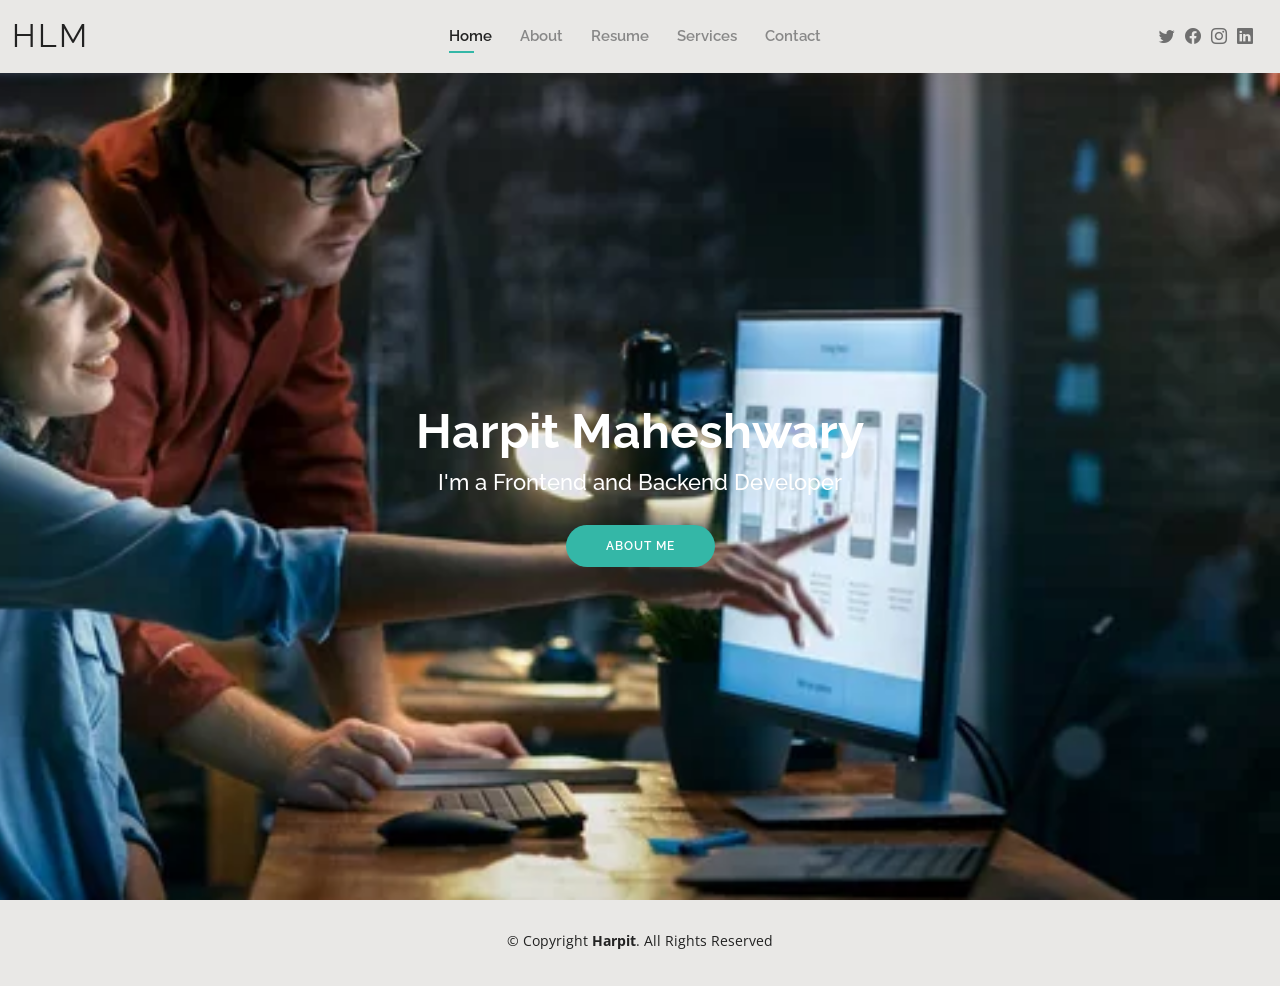
<file: Harpit/index.html>
<!DOCTYPE html>
<html lang="en">

<head>
  <meta charset="utf-8">
  <meta content="width=device-width, initial-scale=1.0" name="viewport">

  <title>HLM</title>
  <meta content="" name="description">
  <meta content="" name="keywords">

  <!-- Favicons -->
  <link href="assets/img/favicon.png" rel="icon">
  <link href="assets/img/apple-touch-icon.png" rel="apple-touch-icon">

  <!-- Google Fonts -->
  <link href="https://fonts.googleapis.com/css?family=Open+Sans:300,300i,400,400i,600,600i,700,700i|Raleway:300,300i,400,400i,500,500i,600,600i,700,700i|Poppins:300,300i,400,400i,500,500i,600,600i,700,700i" rel="stylesheet">

  <!-- Vendor CSS Files -->
  <link href="assets/vendor/aos/aos.css" rel="stylesheet">
  <link href="assets/vendor/bootstrap/css/bootstrap.min.css" rel="stylesheet">
  <link href="assets/vendor/bootstrap-icons/bootstrap-icons.css" rel="stylesheet">
  <link href="assets/vendor/boxicons/css/boxicons.min.css" rel="stylesheet">
  <link href="assets/vendor/glightbox/css/glightbox.min.css" rel="stylesheet">
  <link href="assets/vendor/swiper/swiper-bundle.min.css" rel="stylesheet">

  <!-- Template Main CSS File -->
  <link href="assets/css/style.css" rel="stylesheet">
 
</head>

<body>

  <!-- ======= Header ======= -->
  <header id="header" class="fixed-top">
    <div class="container-fluid d-flex justify-content-between align-items-center">

      <h1 class="logo me-auto me-lg-0"><a href="index.html">HLM</a></h1>
    
      <nav id="navbar" class="navbar order-last order-lg-0">
        <ul>
          <li><a class="active" href="index.html">Home</a></li>
          <li><a href="about.html">About</a></li>
          <li><a href="resume.html">Resume</a></li>
          <li><a href="services.html">Services</a></li>
          <li><a href="contact.html">Contact</a></li>
        </ul>
        <i class="bi bi-list mobile-nav-toggle"></i>
      </nav><!-- .navbar -->

      <div class="header-social-links">
        <a href="#" class="twitter"><i class="bi bi-twitter"></i></a>
        <a href="https://www.facebook.com/harpit.maheshwary" class="facebook"><i class="bi bi-facebook"></i></a>
        <a href="https://www.instagram.com/itzz__harpit/" class="instagram"><i class="bi bi-instagram"></i></a>
        <a href="https://www.linkedin.com/in/harpit-47a757241/" class="linkedin"><i class="bi bi-linkedin"></i></i></a>
      </div>

    </div>

  </header><!-- End Header -->

  <!-- ======= Hero Section ======= -->
  <section id="hero" class="d-flex align-items-center">
    <div class="container d-flex flex-column align-items-center" data-aos="zoom-in" data-aos-delay="100">
      <h1>Harpit Maheshwary</h1>
      <h2>I'm a Frontend and Backend Developer</h2>
      <a href="about.html" class="btn-about">About Me</a>
    </div>
  </section><!-- End Hero -->

  <!-- ======= Footer ======= -->
  <footer id="footer">
    <div class="container">
      <div class="copyright">
        &copy; Copyright <strong><span>Harpit</span></strong>. All Rights Reserved
      </div>
      <div class="credits">
      
      </div>
    </div>
  </footer><!-- End  Footer -->

  <div id="preloader"></div>
  <a href="#" class="back-to-top d-flex align-items-center justify-content-center"><i class="bi bi-arrow-up-short"></i></a>

  <!-- Vendor JS Files -->
  <script src="assets/vendor/purecounter/purecounter_vanilla.js"></script>
  <script src="assets/vendor/aos/aos.js"></script>
  <script src="assets/vendor/bootstrap/js/bootstrap.bundle.min.js"></script>
  <script src="assets/vendor/glightbox/js/glightbox.min.js"></script>
  <script src="assets/vendor/isotope-layout/isotope.pkgd.min.js"></script>
  <script src="assets/vendor/swiper/swiper-bundle.min.js"></script>
  <script src="assets/vendor/waypoints/noframework.waypoints.js"></script>
  <script src="assets/vendor/php-email-form/validate.js"></script>

  <!-- Template Main JS File -->
  <script src="assets/js/main.js"></script>

</body>

</html>
</file>
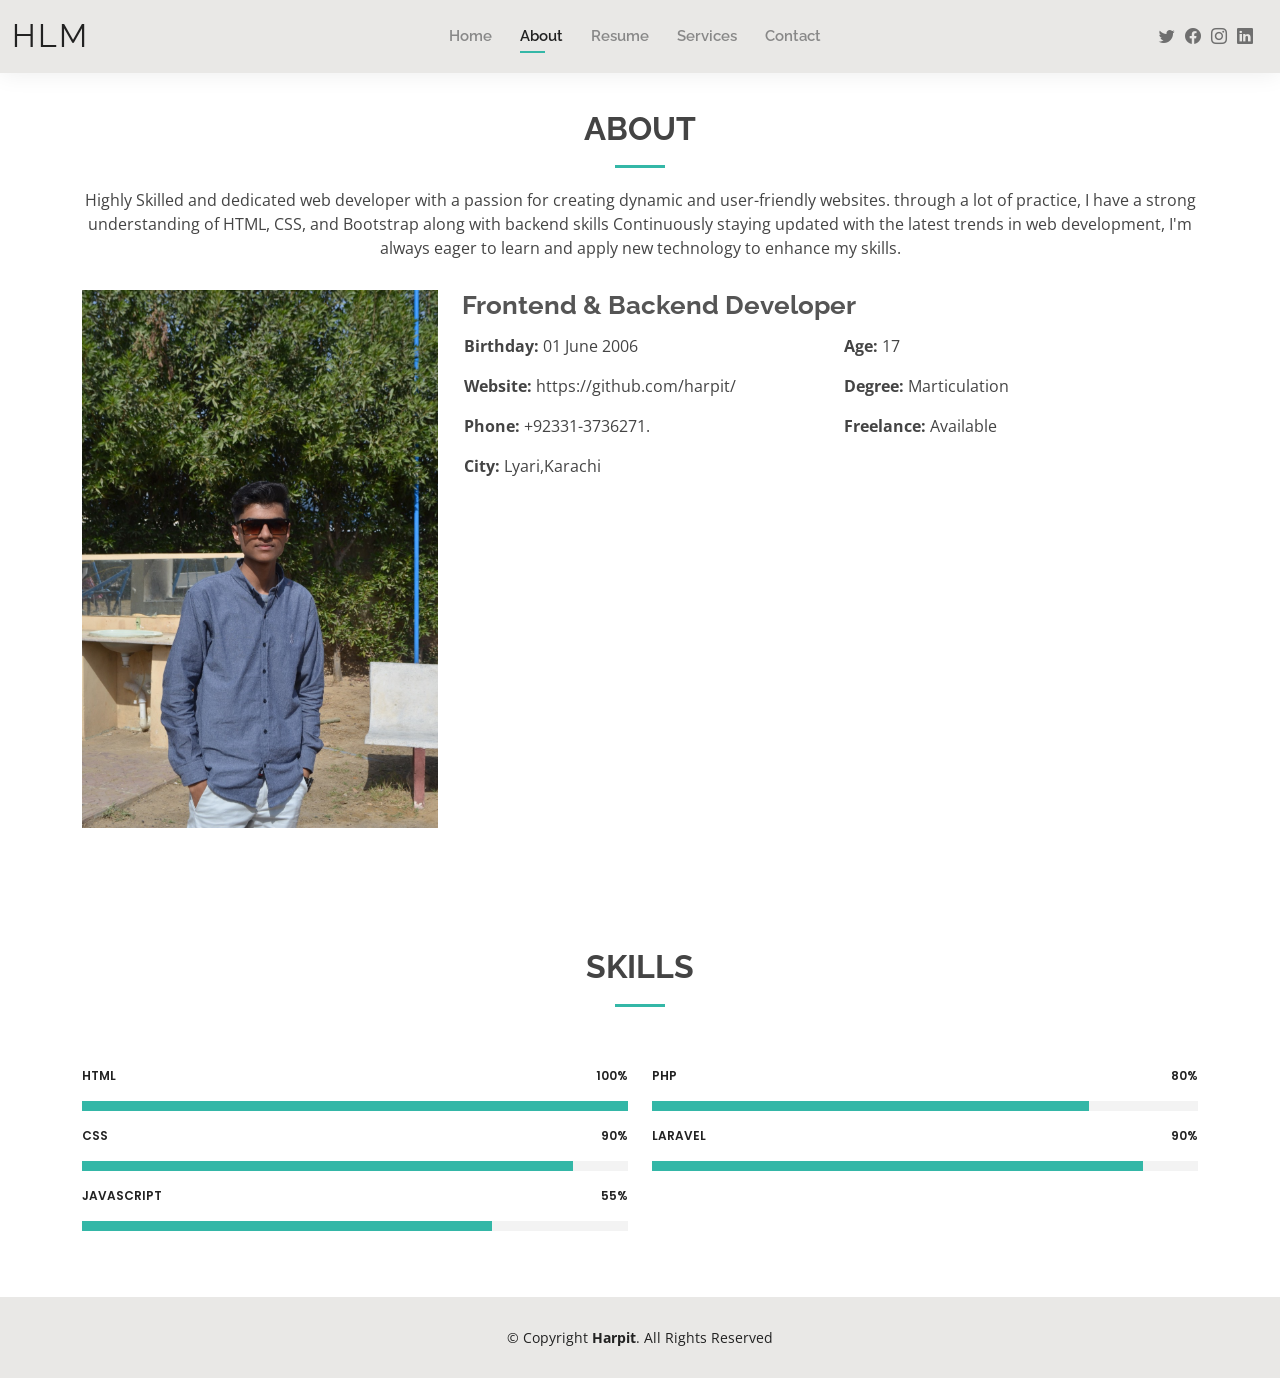
<file: Harpit/about.html>
<!DOCTYPE html>
<html lang="en">

<head>
  <meta charset="utf-8">
  <meta content="width=device-width, initial-scale=1.0" name="viewport">

  <title>HLM</title>
  <meta content="" name="description">
  <meta content="" name="keywords">

  <!-- Favicons -->
  <link href="assets/img/favicon.png" rel="icon">
  <link href="assets/img/apple-touch-icon.png" rel="apple-touch-icon">

  <!-- Google Fonts -->
  <link href="https://fonts.googleapis.com/css?family=Open+Sans:300,300i,400,400i,600,600i,700,700i|Raleway:300,300i,400,400i,500,500i,600,600i,700,700i|Poppins:300,300i,400,400i,500,500i,600,600i,700,700i" rel="stylesheet">

  <!-- Vendor CSS Files -->
  <link href="assets/vendor/aos/aos.css" rel="stylesheet">
  <link href="assets/vendor/bootstrap/css/bootstrap.min.css" rel="stylesheet">
  <link href="assets/vendor/bootstrap-icons/bootstrap-icons.css" rel="stylesheet">
  <link href="assets/vendor/boxicons/css/boxicons.min.css" rel="stylesheet">
  <link href="assets/vendor/glightbox/css/glightbox.min.css" rel="stylesheet">
  <link href="assets/vendor/swiper/swiper-bundle.min.css" rel="stylesheet">

  <!-- Template Main CSS File -->
  <link href="assets/css/style.css" rel="stylesheet">

  
</head>

<body>

  <!-- ======= Header ======= -->
  <header id="header" class="fixed-top">
    <div class="container-fluid d-flex justify-content-between align-items-center">

      <h1 class="logo me-auto me-lg-0"><a href="index.html">HLM</a></h1>
     
      <nav id="navbar" class="navbar order-last order-lg-0">
        <ul>
          <li><a href="index.html">Home</a></li>
          <li><a class="active" href="about.html">About</a></li>
          <li><a href="resume.html">Resume</a></li>
          <li><a href="services.html">Services</a></li>
          <li><a href="contact.html">Contact</a></li>
        </ul>
        <i class="bi bi-list mobile-nav-toggle"></i>
      </nav><!-- .navbar -->

      <div class="header-social-links">
        <a href="#" class="twitter"><i class="bi bi-twitter"></i></a>
        <a href="https://www.facebook.com/harpit.maheshwary" class="facebook"><i class="bi bi-facebook"></i></a>
        <a href="https://www.instagram.com/itzz__harpit/" class="instagram"><i class="bi bi-instagram"></i></a>
        <a href="https://www.linkedin.com/in/harpit-47a757241/" class="linkedin"><i class="bi bi-linkedin"></i></i></a>
      </div>

    </div>

  </header><!-- End Header -->

  <main id="main">

    <!-- ======= About Section ======= -->
    <section id="about" class="about">
      <div class="container" data-aos="fade-up">

        <div class="section-title">
          <h2>About</h2>
          <p>Highly Skilled and dedicated web developer with a passion for creating dynamic
            and user-friendly websites. through a lot of practice, I have a strong
            understanding of HTML, CSS, and Bootstrap along with backend skills
            Continuously staying updated with the latest trends in web development, I'm
            always eager to learn and apply new technology to enhance my skills.</p>
        </div>

        <div class="row">
          <div class="col-lg-4">
            <img src="assets/img/Harpit.jpg" class="img-fluid" alt="" height="50%">
          </div>
          <div class="col-lg-8 pt-4 pt-lg-0 content">
            <h3>Frontend &amp; Backend Developer</h3>
            
            <div class="row">
              <div class="col-lg-6">
                <ul>
                  <li><i class="bi bi-rounded-right"></i> <strong>Birthday:</strong> 01 June 2006</li>
                  <li><i class="bi bi-rounded-right"></i> <strong>Website:</strong> https://github.com/harpit/</li>
                  <li><i class="bi bi-rounded-right"></i> <strong>Phone:</strong> +92331-3736271.</li>
                  <li><i class="bi bi-rounded-right"></i> <strong>City:</strong> Lyari,Karachi</li>
                </ul>
              </div>
              <div class="col-lg-6">
                <ul>
                  <li><i class="bi bi-rounded-right"></i> <strong>Age:</strong> 17</li>
                  <li><i class="bi bi-rounded-right"></i> <strong>Degree:</strong> Marticulation</li>
                  <li><i class="bi bi-rounded-right"></i> <strong>Freelance:</strong> Available</li>
                </ul>
              </div>
            </div>
          </div>
        </div>

      </div>
    </section><!-- End About Section -->

    <!-- ======= Skills Section ======= -->
    <section id="skills" class="skills">
      <div class="container" data-aos="fade-up">

        <div class="section-title">
          <h2>Skills</h2>
        </div>

        <div class="row skills-content">

          <div class="col-lg-6">

            <div class="progress">
              <span class="skill">HTML <i class="val">100%</i></span>
              <div class="progress-bar-wrap">
                <div class="progress-bar" role="progressbar" aria-valuenow="100" aria-valuemin="0" aria-valuemax="100"></div>
              </div>
            </div>

            <div class="progress">
              <span class="skill">CSS <i class="val">90%</i></span>
              <div class="progress-bar-wrap">
                <div class="progress-bar" role="progressbar" aria-valuenow="90" aria-valuemin="0" aria-valuemax="100"></div>
              </div>
            </div>

            <div class="progress">
              <span class="skill">JavaScript <i class="val">55%</i></span>
              <div class="progress-bar-wrap">
                <div class="progress-bar" role="progressbar" aria-valuenow="75" aria-valuemin="0" aria-valuemax="100"></div>
              </div>
            </div>

          </div>

          <div class="col-lg-6">

            <div class="progress">
              <span class="skill">PHP <i class="val">80%</i></span>
              <div class="progress-bar-wrap">
                <div class="progress-bar" role="progressbar" aria-valuenow="80" aria-valuemin="0" aria-valuemax="100"></div>
              </div>
            </div>

            <div class="progress">
              <span class="skill">Laravel <i class="val">90%</i></span>
              <div class="progress-bar-wrap">
                <div class="progress-bar" role="progressbar" aria-valuenow="90" aria-valuemin="0" aria-valuemax="100"></div>
              </div>
            </div>

           

          </div>

        </div>

      </div>
    </section><!-- End Skills Section -->

   

   

  </main><!-- End #main -->

  <!-- ======= Footer ======= -->
  <footer id="footer">
    <div class="container">
      <div class="copyright">
        &copy; Copyright <strong><span>Harpit</span></strong>. All Rights Reserved
      </div>
     
    </div>
  </footer><!-- End  Footer -->

  <div id="preloader"></div>
  <a href="#" class="back-to-top d-flex align-items-center justify-content-center"><i class="bi bi-arrow-up-short"></i></a>

  <!-- Vendor JS Files -->
  <script src="assets/vendor/purecounter/purecounter_vanilla.js"></script>
  <script src="assets/vendor/aos/aos.js"></script>
  <script src="assets/vendor/bootstrap/js/bootstrap.bundle.min.js"></script>
  <script src="assets/vendor/glightbox/js/glightbox.min.js"></script>
  <script src="assets/vendor/isotope-layout/isotope.pkgd.min.js"></script>
  <script src="assets/vendor/swiper/swiper-bundle.min.js"></script>
  <script src="assets/vendor/waypoints/noframework.waypoints.js"></script>
  <script src="assets/vendor/php-email-form/validate.js"></script>

  <!-- Template Main JS File -->
  <script src="assets/js/main.js"></script>

</body>

</html>
</file>
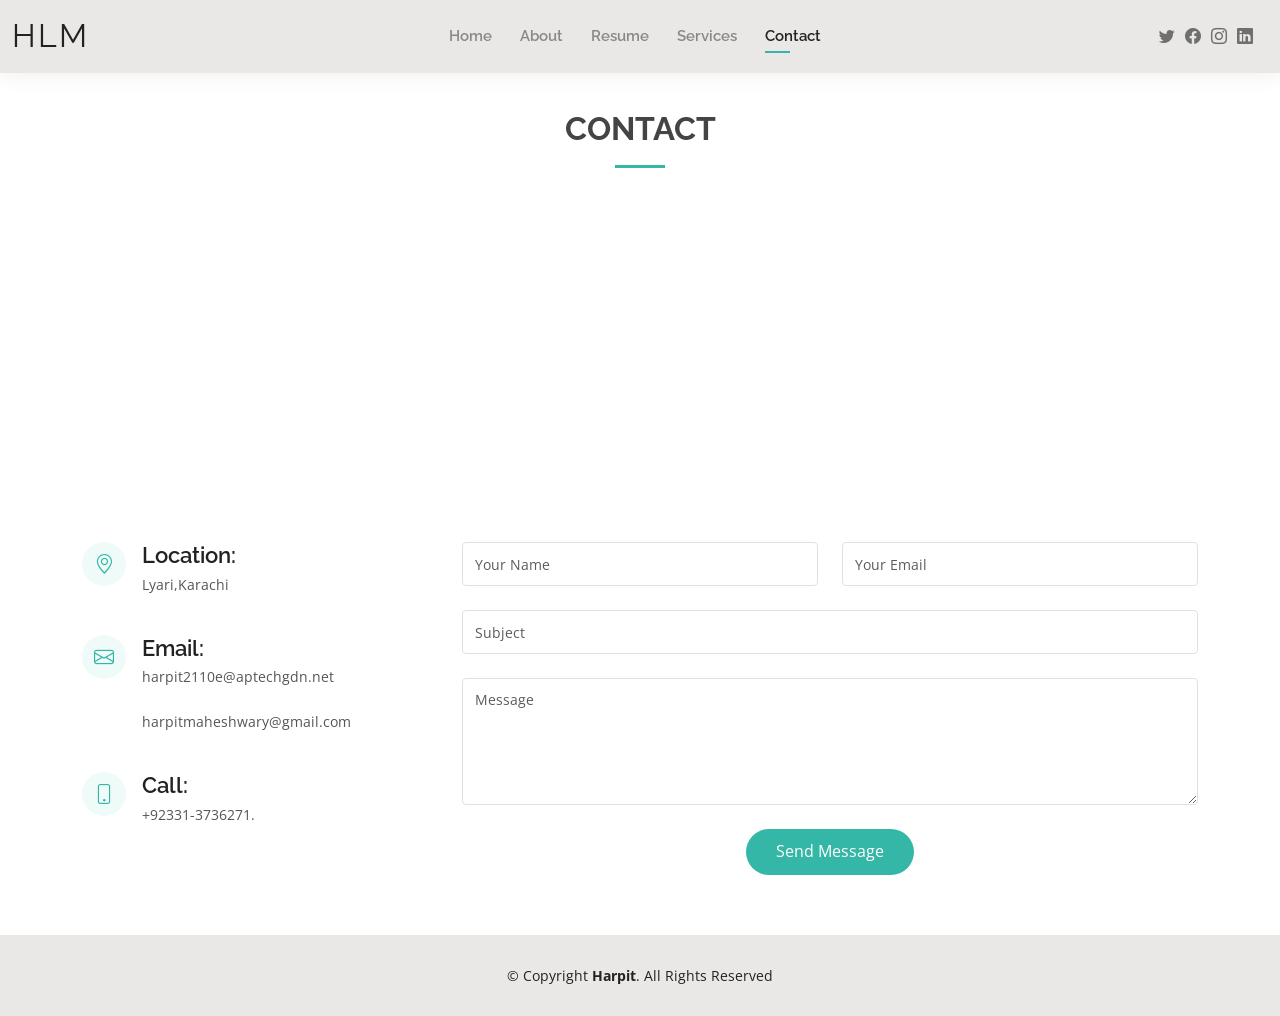
<file: Harpit/contact.html>
<!DOCTYPE html>
<html lang="en">

<head>
  <meta charset="utf-8">
  <meta content="width=device-width, initial-scale=1.0" name="viewport">

  <title>HLM</title>
  <meta content="" name="description">
  <meta content="" name="keywords">

  <!-- Favicons -->
  <link href="assets/img/favicon.png" rel="icon">
  <link href="assets/img/apple-touch-icon.png" rel="apple-touch-icon">

  <!-- Google Fonts -->
  <link href="https://fonts.googleapis.com/css?family=Open+Sans:300,300i,400,400i,600,600i,700,700i|Raleway:300,300i,400,400i,500,500i,600,600i,700,700i|Poppins:300,300i,400,400i,500,500i,600,600i,700,700i" rel="stylesheet">

  <!-- Vendor CSS Files -->
  <link href="assets/vendor/aos/aos.css" rel="stylesheet">
  <link href="assets/vendor/bootstrap/css/bootstrap.min.css" rel="stylesheet">
  <link href="assets/vendor/bootstrap-icons/bootstrap-icons.css" rel="stylesheet">
  <link href="assets/vendor/boxicons/css/boxicons.min.css" rel="stylesheet">
  <link href="assets/vendor/glightbox/css/glightbox.min.css" rel="stylesheet">
  <link href="assets/vendor/swiper/swiper-bundle.min.css" rel="stylesheet">

  <!-- Template Main CSS File -->
  <link href="assets/css/style.css" rel="stylesheet">

  
</head>

<body>

  <!-- ======= Header ======= -->
  <header id="header" class="fixed-top">
    <div class="container-fluid d-flex justify-content-between align-items-center">

      <h1 class="logo me-auto me-lg-0"><a href="index.html">HLM</a></h1>
     
      <nav id="navbar" class="navbar order-last order-lg-0">
        <ul>
          <li><a href="index.html">Home</a></li>
          <li><a href="about.html">About</a></li>
          <li><a href="resume.html">Resume</a></li>
          <li><a href="services.html">Services</a></li>
          <li><a class="active" href="contact.html">Contact</a></li>
        </ul>
        <i class="bi bi-list mobile-nav-toggle"></i>
      </nav><!-- .navbar -->

      <div class="header-social-links">
        <a href="#" class="twitter"><i class="bi bi-twitter"></i></a>
        <a href="https://www.facebook.com/harpit.maheshwary" class="facebook"><i class="bi bi-facebook"></i></a>
        <a href="https://www.instagram.com/itzz__harpit/" class="instagram"><i class="bi bi-instagram"></i></a>
        <a href="https://www.linkedin.com/in/harpit-47a757241/" class="linkedin"><i class="bi bi-linkedin"></i></i></a>
      </div>

    </div>

  </header><!-- End Header -->

  <main id="main">

    <!-- ======= Contact Section ======= -->
    <section id="contact" class="contact">
      <div class="container" data-aos="fade-up">

        <div class="section-title">
          <h2>Contact</h2>
        </div>

        <div>
          <iframe style="border:0; width: 100%; height: 270px;" src="https://www.google.com/maps/embed?pb=!1m14!1m8!1m3!1d12097.433213460943!2d-74.0062269!3d40.7101282!3m2!1i1024!2i768!4f13.1!3m3!1m2!1s0x0%3A0xb89d1fe6bc499443!2sDowntown+Conference+Center!5e0!3m2!1smk!2sbg!4v1539943755621" frameborder="0" allowfullscreen></iframe>
        </div>

        <div class="row mt-5">

          <div class="col-lg-4">
            <div class="info">
              <div class="address">
                <i class="bi bi-geo-alt"></i>
                <h4>Location:</h4>
                <p>Lyari,Karachi</p>
              </div>

              <div class="email">
                <i class="bi bi-envelope"></i>
                <h4>Email:</h4>
                <p>harpit2110e@aptechgdn.net</p><br>
                <p>harpitmaheshwary@gmail.com</p>

              </div>

              <div class="phone">
                <i class="bi bi-phone"></i>
                <h4>Call:</h4>
                <p>+92331-3736271.</p>
              </div>

            </div>

          </div>

          <div class="col-lg-8 mt-5 mt-lg-0">

            <form class="php-email-form">
              <div class="row">
                <div class="col-md-6 form-group">
                  <input type="text" name="name" class="form-control" id="name" placeholder="Your Name" required>
                </div>
                <div class="col-md-6 form-group mt-3 mt-md-0">
                  <input type="email" class="form-control" name="email" id="email" placeholder="Your Email" required>
                </div>
              </div>
              <div class="form-group mt-3">
                <input type="text" class="form-control" name="subject" id="subject" placeholder="Subject" required>
              </div>
              <div class="form-group mt-3">
                <textarea class="form-control" name="message" rows="5" placeholder="Message" required></textarea>
              </div>
              <div class="my-3">
                <div class="loading">Loading</div>
                <div class="error-message"></div>
                <div class="sent-message">Your message has been sent. Thank you!</div>
              </div>
              <div class="text-center"><button type="submit">Send Message</button></div>
            </form>

          </div>

        </div>

      </div>
    </section><!-- End Contact Section -->

  </main><!-- End #main -->

  <!-- ======= Footer ======= -->
  <footer id="footer">
    <div class="container">
      <div class="copyright">
        &copy; Copyright <strong><span>Harpit</span></strong>. All Rights Reserved
      </div>
     
    </div>
  </footer><!-- End  Footer -->

  <div id="preloader"></div>
  <a href="#" class="back-to-top d-flex align-items-center justify-content-center"><i class="bi bi-arrow-up-short"></i></a>

  <!-- Vendor JS Files -->
  <script src="assets/vendor/purecounter/purecounter_vanilla.js"></script>
  <script src="assets/vendor/aos/aos.js"></script>
  <script src="assets/vendor/bootstrap/js/bootstrap.bundle.min.js"></script>
  <script src="assets/vendor/glightbox/js/glightbox.min.js"></script>
  <script src="assets/vendor/isotope-layout/isotope.pkgd.min.js"></script>
  <script src="assets/vendor/swiper/swiper-bundle.min.js"></script>
  <script src="assets/vendor/waypoints/noframework.waypoints.js"></script>
  <script src="assets/vendor/php-email-form/validate.js"></script>

  <!-- Template Main JS File -->
  <script src="assets/js/main.js"></script>

</body>

</html>
</file>
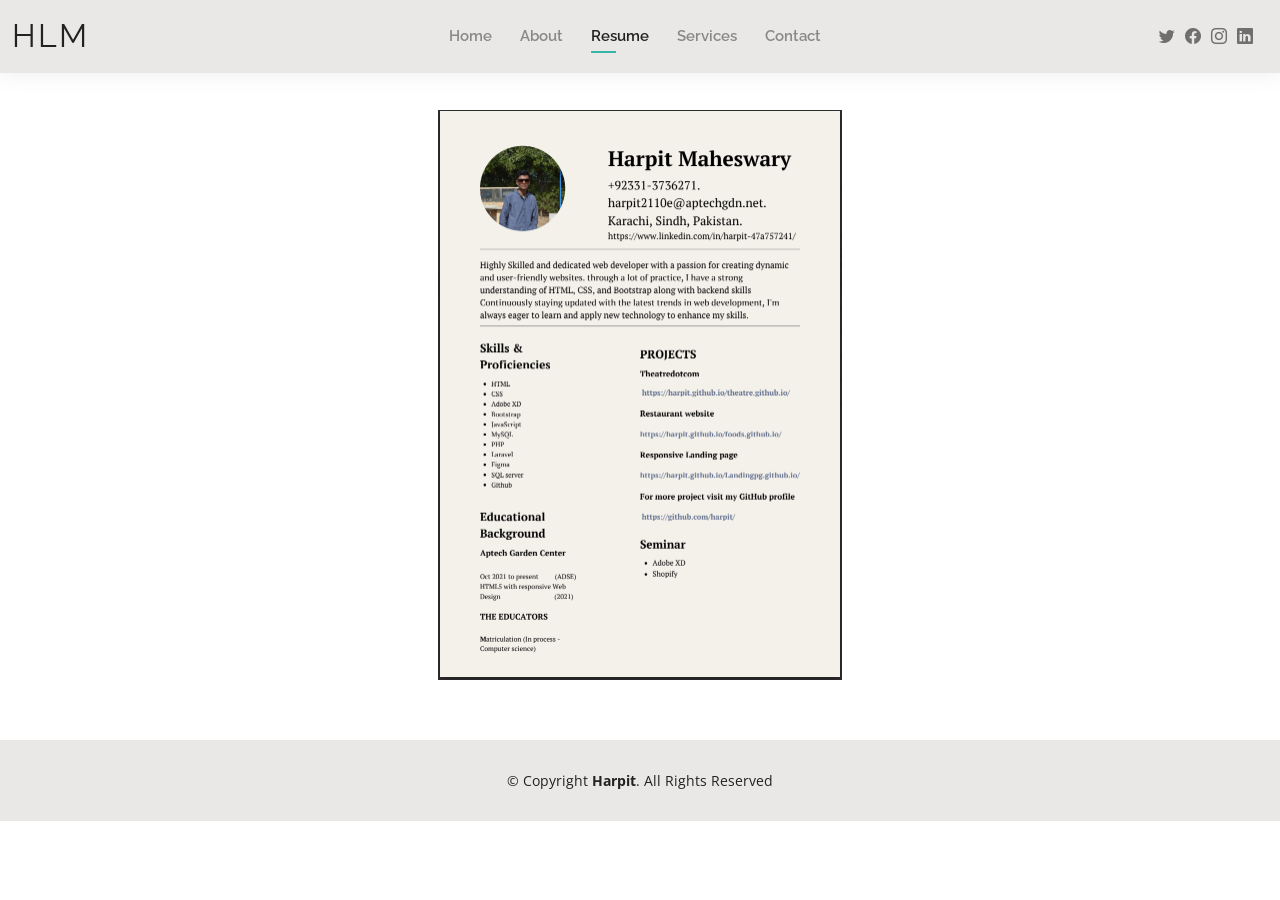
<file: Harpit/resume.html>
<!DOCTYPE html>
<html lang="en">

<head>
  <meta charset="utf-8">
  <meta content="width=device-width, initial-scale=1.0" name="viewport">

  <title>HLM</title>
  <meta content="" name="description">
  <meta content="" name="keywords">

  <!-- Favicons -->
  <link href="assets/img/favicon.png" rel="icon">
  <link href="assets/img/apple-touch-icon.png" rel="apple-touch-icon">

  <!-- Google Fonts -->
  <link href="https://fonts.googleapis.com/css?family=Open+Sans:300,300i,400,400i,600,600i,700,700i|Raleway:300,300i,400,400i,500,500i,600,600i,700,700i|Poppins:300,300i,400,400i,500,500i,600,600i,700,700i" rel="stylesheet">

  <!-- Vendor CSS Files -->
  <link href="assets/vendor/aos/aos.css" rel="stylesheet">
  <link href="assets/vendor/bootstrap/css/bootstrap.min.css" rel="stylesheet">
  <link href="assets/vendor/bootstrap-icons/bootstrap-icons.css" rel="stylesheet">
  <link href="assets/vendor/boxicons/css/boxicons.min.css" rel="stylesheet">
  <link href="assets/vendor/glightbox/css/glightbox.min.css" rel="stylesheet">
  <link href="assets/vendor/swiper/swiper-bundle.min.css" rel="stylesheet">

  <!-- Template Main CSS File -->
  <link href="assets/css/style.css" rel="stylesheet">

 
</head>

<body>

  <!-- ======= Header ======= -->
  <header id="header" class="fixed-top">
    <div class="container-fluid d-flex justify-content-between align-items-center">

      <h1 class="logo me-auto me-lg-0"><a href="index.html">HLM</a></h1>
    
      <nav id="navbar" class="navbar order-last order-lg-0">
        <ul>
          <li><a href="index.html">Home</a></li>
          <li><a href="about.html">About</a></li>
          <li><a class="active" href="resume.html">Resume</a></li>
          <li><a href="services.html">Services</a></li>
          <li><a href="contact.html">Contact</a></li>
        </ul>
        <i class="bi bi-list mobile-nav-toggle"></i>
      </nav><!-- .navbar -->

      <div class="header-social-links">
        <a href="#" class="twitter"><i class="bi bi-twitter"></i></a>
        <a href="https://www.facebook.com/harpit.maheshwary" class="facebook"><i class="bi bi-facebook"></i></a>
        <a href="https://www.instagram.com/itzz__harpit/" class="instagram"><i class="bi bi-instagram"></i></a>
        <a href="https://www.linkedin.com/in/harpit-47a757241/" class="linkedin"><i class="bi bi-linkedin"></i></i></a>
      </div>

    </div>

  </header><!-- End Header -->

  <main id="main">

    <!-- ======= Resume Section ======= -->
    <section id="resume" class="resume">
      <div class="container" data-aos="fade-up">

    <center><img src="assets/img/CV.PNG" alt=""></center>  
      </div>
    </section><!-- End Resume Section -->

  </main><!-- End #main -->

  <!-- ======= Footer ======= -->
  <footer id="footer">
    <div class="container">
      <div class="copyright">
        &copy; Copyright <strong><span>Harpit</span></strong>. All Rights Reserved
      </div>
     
    </div>
  </footer><!-- End  Footer -->

  <div id="preloader"></div>
  <a href="#" class="back-to-top d-flex align-items-center justify-content-center"><i class="bi bi-arrow-up-short"></i></a>

  <!-- Vendor JS Files -->
  <script src="assets/vendor/purecounter/purecounter_vanilla.js"></script>
  <script src="assets/vendor/aos/aos.js"></script>
  <script src="assets/vendor/bootstrap/js/bootstrap.bundle.min.js"></script>
  <script src="assets/vendor/glightbox/js/glightbox.min.js"></script>
  <script src="assets/vendor/isotope-layout/isotope.pkgd.min.js"></script>
  <script src="assets/vendor/swiper/swiper-bundle.min.js"></script>
  <script src="assets/vendor/waypoints/noframework.waypoints.js"></script>
  <script src="assets/vendor/php-email-form/validate.js"></script>

  <!-- Template Main JS File -->
  <script src="assets/js/main.js"></script>

</body>

</html>
</file>
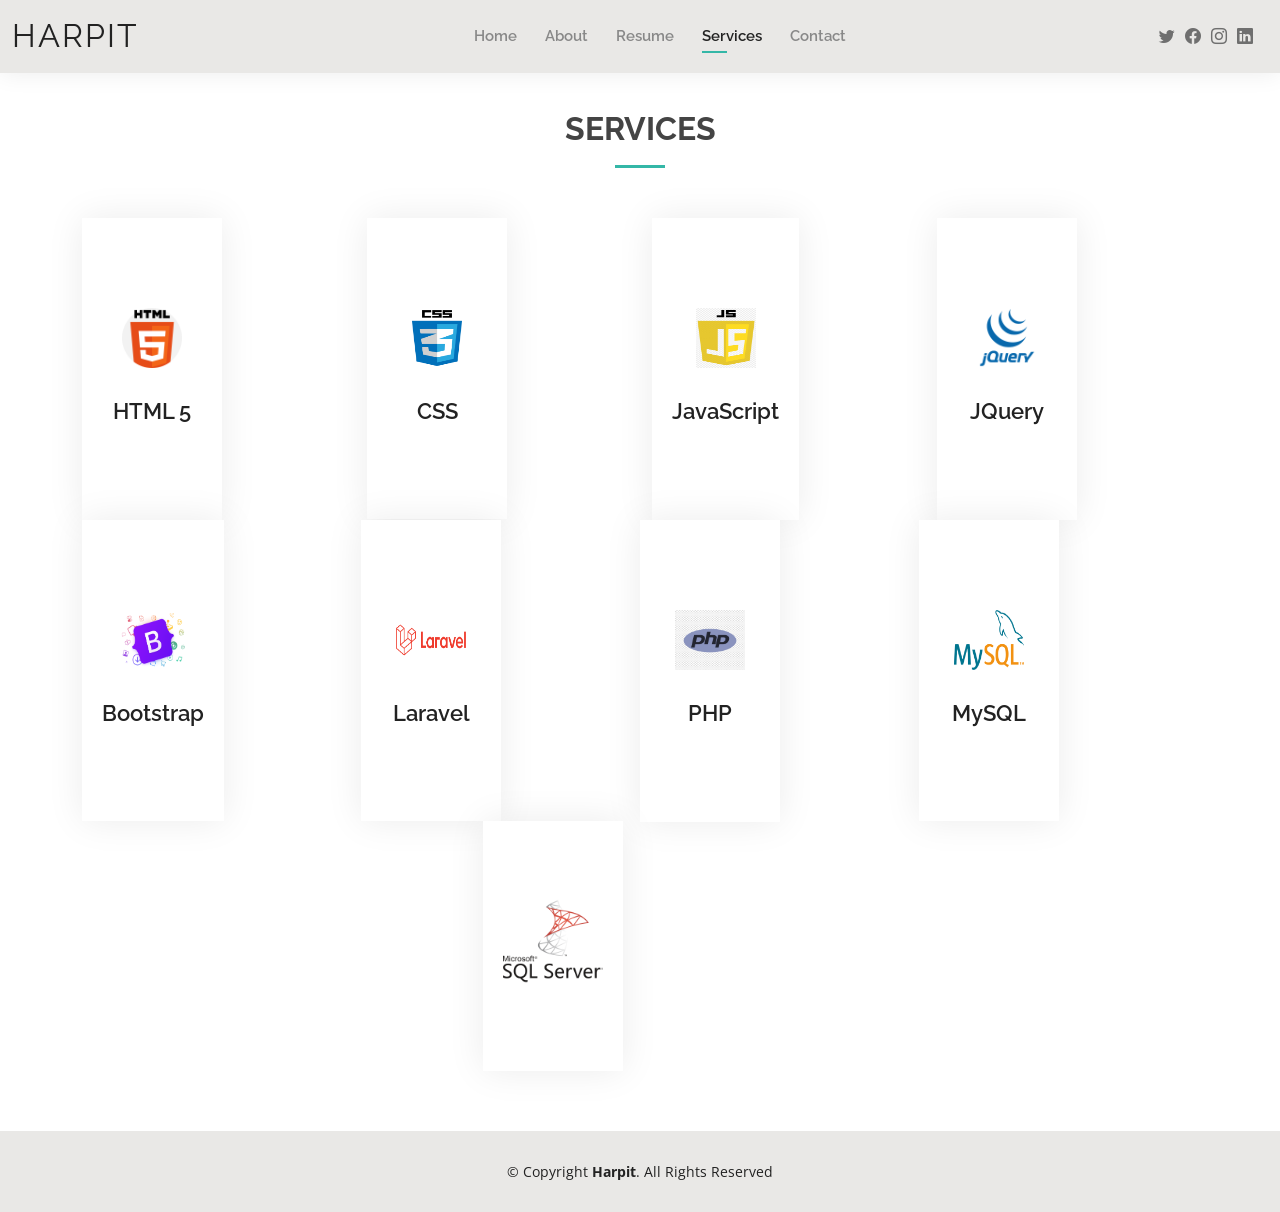
<file: Harpit/services.html>
<!DOCTYPE html>
<html lang="en">

<head>
  <meta charset="utf-8">
  <meta content="width=device-width, initial-scale=1.0" name="viewport">

  <title>HLM</title>
  <meta content="" name="description">
  <meta content="" name="keywords">

  <!-- Favicons -->
  <link href="assets/img/favicon.png" rel="icon">
  <link href="assets/img/apple-touch-icon.png" rel="apple-touch-icon">

  <!-- Google Fonts -->
  <link href="https://fonts.googleapis.com/css?family=Open+Sans:300,300i,400,400i,600,600i,700,700i|Raleway:300,300i,400,400i,500,500i,600,600i,700,700i|Poppins:300,300i,400,400i,500,500i,600,600i,700,700i" rel="stylesheet">

  <!-- Vendor CSS Files -->
  <link href="assets/vendor/aos/aos.css" rel="stylesheet">
  <link href="assets/vendor/bootstrap/css/bootstrap.min.css" rel="stylesheet">
  <link href="assets/vendor/bootstrap-icons/bootstrap-icons.css" rel="stylesheet">
  <link href="assets/vendor/boxicons/css/boxicons.min.css" rel="stylesheet">
  <link href="assets/vendor/glightbox/css/glightbox.min.css" rel="stylesheet">
  <link href="assets/vendor/swiper/swiper-bundle.min.css" rel="stylesheet">

  <!-- Template Main CSS File -->
  <link href="assets/css/style.css" rel="stylesheet">

 
</head>

<body>

  <!-- ======= Header ======= -->
  <header id="header" class="fixed-top">
    <div class="container-fluid d-flex justify-content-between align-items-center">

      <h1 class="logo me-auto me-lg-0"><a href="index.html">Harpit</a></h1>

      <nav id="navbar" class="navbar order-last order-lg-0">
        <ul>
          <li><a href="index.html">Home</a></li>
          <li><a href="about.html">About</a></li>
          <li><a href="resume.html">Resume</a></li>
          <li><a class="active" href="services.html">Services</a></li>
          <li><a href="contact.html">Contact</a></li>
        </ul>
        <i class="bi bi-list mobile-nav-toggle"></i>
      </nav><!-- .navbar -->

      <div class="header-social-links">
        <a href="#" class="twitter"><i class="bi bi-twitter"></i></a>
        <a href="#" class="facebook"><i class="bi bi-facebook"></i></a>
        <a href="#" class="instagram"><i class="bi bi-instagram"></i></a>
        <a href="#" class="linkedin"><i class="bi bi-linkedin"></i></i></a>
      </div>

    </div>

  </header><!-- End Header -->

  <main id="main">

    <!-- ======= Services Section ======= -->
    <section id="services" class="services">
      <div class="container" data-aos="fade-up">

        <div class="section-title">
          <h2>Services</h2>
        </div>

        <div class="row">
          <div class="col-lg-3 col-md-6 d-flex align-items-stretch" data-aos="zoom-in" data-aos-delay="100">
            <div class="icon-box iconbox-blue">
              <div class="icon">
        <img src="assets/img/service/html.png" width="60" height="60" alt="">
              </div>
              <h4><a href="">HTML 5</a></h4>
            </div>
          </div>

          <div class="col-lg-3 col-md-6 d-flex align-items-stretch mt-4 mt-md-0" data-aos="zoom-in" data-aos-delay="200">
            <div class="icon-box iconbox-orange ">
              <div class="icon">
                <img src="assets/img/service/css-icon-png-0.jpg" width="50" height="56" alt="">

              </div>
              <h4><a href="">CSS</a></h4>
            </div>
          </div>

          <div class="col-lg-3 col-md-6 d-flex align-items-stretch mt-4 mt-lg-0" data-aos="zoom-in" data-aos-delay="300">
            <div class="icon-box iconbox-pink">
              <div class="icon">
                <img src="assets/img/service/javascript.png" width="60" height="60" alt="">

              </div>
              <h4><a href="">JavaScript</a></h4>
            </div>
          </div>

          <div class="col-lg-3 col-md-6 d-flex align-items-stretch mt-4 mt-lg-0" data-aos="zoom-in" data-aos-delay="300">
            <div class="icon-box iconbox-pink">
              <div class="icon">
                <img src="assets/img/service/free-jquery-8-1175153.webp" width="60" height="60" alt="">

              </div>
              <h4><a href="">JQuery</a></h4>
            </div>
          </div>

          <div class="row">
            <div class="col-lg-3 col-md-6 d-flex align-items-stretch" data-aos="zoom-in" data-aos-delay="100">
              <div class="icon-box iconbox-blue">
                <div class="icon">
          <img src="assets/img/service/bootstrap.png" width="70" height="60" alt="">
                </div>
                <h4><a href="">Bootstrap</a></h4>
              </div>
            </div>
  
            <div class="col-lg-3 col-md-6 d-flex align-items-stretch mt-4 mt-md-0" data-aos="zoom-in" data-aos-delay="200">
              <div class="icon-box iconbox-orange ">
                <div class="icon">
                  <img src="assets/img/service/laravel.png" width="100" height="56" alt="">
  
                </div>
                <h4><a href="">Laravel</a></h4>
              </div>
            </div>
  
            <div class="col-lg-3 col-md-6 d-flex align-items-stretch mt-4 mt-lg-0" data-aos="zoom-in" data-aos-delay="300">
              <div class="icon-box iconbox-pink">
                <div class="icon">
                  <img src="assets/img/service/php.jpg" width="70" height="60" alt="">
  
                </div>
                <h4><a href="">PHP</a></h4>
              </div>
            </div>
  
            <div class="col-lg-3 col-md-6 d-flex align-items-stretch mt-4 mt-lg-0" data-aos="zoom-in" data-aos-delay="300">
              <div class="icon-box iconbox-pink">
                <div class="icon">
                  <img src="assets/img/service/mysql-icon.png" width="70" height="60" alt="">
  
                </div>
                <h4><a href="">MySQL</a></h4>
              </div>
            </div>  
            
            <div class="row">
            <center> <div class="col-lg-3 col-md-6 d-flex align-items-stretch mt-4 mt-lg-0" data-aos="zoom-in" data-aos-delay="300">
                <div class="icon-box iconbox-pink">
                  <div class="icon">
                    <img src="assets/img/service/sqlserver.png" width="100" height="100" alt="">
    
                 
              </div>
            </center>    
            </div>
           </section><!-- End Services Section -->

  </main><!-- End #main -->

  <!-- ======= Footer ======= -->
  <footer id="footer">
    <div class="container">
      <div class="copyright">
        &copy; Copyright <strong><span>Harpit</span></strong>. All Rights Reserved
      </div>
     
    </div>
  </footer><!-- End  Footer -->

  <div id="preloader"></div>
  <a href="#" class="back-to-top d-flex align-items-center justify-content-center"><i class="bi bi-arrow-up-short"></i></a>

  <!-- Vendor JS Files -->
  <script src="assets/vendor/purecounter/purecounter_vanilla.js"></script>
  <script src="assets/vendor/aos/aos.js"></script>
  <script src="assets/vendor/bootstrap/js/bootstrap.bundle.min.js"></script>
  <script src="assets/vendor/glightbox/js/glightbox.min.js"></script>
  <script src="assets/vendor/isotope-layout/isotope.pkgd.min.js"></script>
  <script src="assets/vendor/swiper/swiper-bundle.min.js"></script>
  <script src="assets/vendor/waypoints/noframework.waypoints.js"></script>
  <script src="assets/vendor/php-email-form/validate.js"></script>

  <!-- Template Main JS File -->
  <script src="assets/js/main.js"></script>

</body>

</html>
</file>
<file: Harpit/assets/css/style.css>
/**
* Template Name: Kelly
* Updated: May 30 2023 with Bootstrap v5.3.0
* Template URL: https://bootstrapmade.com/kelly-free-bootstrap-cv-resume-html-template/
* Author: BootstrapMade.com
* License: https://bootstrapmade.com/license/
*/

/*--------------------------------------------------------------
# General
--------------------------------------------------------------*/
body {
  font-family: "Open Sans", sans-serif;
  color: #444444;
}

a {
  color: #34b7a7;
  text-decoration: none;
}

a:hover {
  color: #51cdbe;
  text-decoration: none;
}

h1,
h2,
h3,
h4,
h5,
h6 {
  font-family: "Raleway", sans-serif;
}

#main {
  margin-top: 50px;
}

@media (max-width: 992px) {
  #main {
    margin-top: 30px;
  }
}


/*--------------------------------------------------------------
# Back to top button
--------------------------------------------------------------*/
.back-to-top {
  position: fixed;
  visibility: hidden;
  opacity: 0;
  right: 15px;
  bottom: 15px;
  z-index: 996;
  background: #34b7a7;
  width: 40px;
  height: 40px;
  border-radius: 50px;
  transition: all 0.4s;
}

.back-to-top i {
  font-size: 24px;
  color: #fff;
  line-height: 0;
}

.back-to-top:hover {
  background: #49cbbb;
  color: #fff;
}

.back-to-top.active {
  visibility: visible;
  opacity: 1;
}

/*--------------------------------------------------------------
# Header
--------------------------------------------------------------*/
#header {
  background: #e9e8e6;
  box-shadow: 0px 0px 25px 0 rgba(0, 0, 0, 0.08);
  z-index: 997;
  padding: 15px 0;
}

#header .logo {
  font-size: 32px;
  margin: 0;
  padding: 0;
  line-height: 1;
  font-weight: 400;
  letter-spacing: 2px;
  text-transform: uppercase;
}

#header .logo a {
  color: #222222;
}

#header .logo img {
  max-height: 40px;
}

@media (max-width: 992px) {
  #header .logo {
    font-size: 28px;
  }
}

/*--------------------------------------------------------------
# Header Social Links
--------------------------------------------------------------*/
.header-social-links {
  padding-right: 15px;
}

.header-social-links a {
  color: #6f6f6f;
  padding-left: 6px;
  display: inline-block;
  line-height: 0px;
  transition: 0.3s;
  font-size: 16px;
}

.header-social-links a:hover {
  color: #34b7a7;
}

/*--------------------------------------------------------------
# Navigation Menu
--------------------------------------------------------------*/
/**
* Desktop Navigation 
*/
.navbar {
  padding: 0;
}

.navbar ul {
  margin: 0;
  padding: 0;
  display: flex;
  list-style: none;
  align-items: center;
}

.navbar li {
  position: relative;
  padding: 10px 0 10px 28px;
}

.navbar a,
.navbar a:focus {
  display: flex;
  align-items: center;
  justify-content: space-between;
  font-family: "Raleway", sans-serif;
  font-size: 15px;
  font-weight: 600;
  color: #888888;
  white-space: nowrap;
  transition: 0.3s;
  position: relative;
}

.navbar a i,
.navbar a:focus i {
  font-size: 12px;
  line-height: 0;
  margin-left: 5px;
}

.navbar>ul>li>a:before {
  content: "";
  position: absolute;
  width: 0;
  height: 2px;
  bottom: -5px;
  left: 0;
  background-color: #34b7a7;
  visibility: hidden;
  width: 0px;
  transition: all 0.3s ease-in-out 0s;
}

.navbar a:hover:before,
.navbar li:hover>a:before,
.navbar .active:before {
  visibility: visible;
  width: 25px;
}

.navbar a:hover,
.navbar .active,
.navbar .active:focus,
.navbar li:hover>a {
  color: #222222;
}

.navbar .dropdown ul {
  display: block;
  position: absolute;
  left: 14px;
  top: calc(100% + 30px);
  margin: 0;
  padding: 10px 0;
  z-index: 99;
  opacity: 0;
  visibility: hidden;
  background: #fff;
  box-shadow: 0px 0px 30px rgba(127, 137, 161, 0.25);
  transition: 0.3s;
  border-radius: 4px;
}

.navbar .dropdown ul li {
  min-width: 200px;
  padding: 0;
}

.navbar .dropdown ul a {
  padding: 10px 20px;
  font-size: 15px;
  text-transform: none;
  font-weight: 600;
}

.navbar .dropdown ul a i {
  font-size: 12px;
}

.navbar .dropdown ul a:hover,
.navbar .dropdown ul .active:hover,
.navbar .dropdown ul li:hover>a {
  color: #34b7a7;
}

.navbar .dropdown:hover>ul {
  opacity: 1;
  top: 100%;
  visibility: visible;
}

.navbar .dropdown .dropdown ul {
  top: 0;
  left: calc(100% - 30px);
  visibility: hidden;
}

.navbar .dropdown .dropdown:hover>ul {
  opacity: 1;
  top: 0;
  left: 100%;
  visibility: visible;
}

@media (max-width: 1366px) {
  .navbar .dropdown .dropdown ul {
    left: -90%;
  }

  .navbar .dropdown .dropdown:hover>ul {
    left: -100%;
  }
}

/**
* Mobile Navigation 
*/
.mobile-nav-toggle {
  color: #222222;
  font-size: 28px;
  cursor: pointer;
  display: none;
  line-height: 0;
  transition: 0.5s;
}

.mobile-nav-toggle.bi-x {
  color: #fff;
}

@media (max-width: 991px) {
  .mobile-nav-toggle {
    display: block;
  }

  .navbar ul {
    display: none;
  }
}

.navbar-mobile {
  position: fixed;
  overflow: hidden;
  top: 0;
  right: 0;
  left: 0;
  bottom: 0;
  background: rgba(9, 9, 9, 0.9);
  transition: 0.3s;
  z-index: 999;
}

.navbar-mobile .mobile-nav-toggle {
  position: absolute;
  top: 15px;
  right: 15px;
}

.navbar-mobile ul {
  display: block;
  position: absolute;
  top: 55px;
  right: 15px;
  bottom: 15px;
  left: 15px;
  padding: 10px 0;
  border-radius: 10px;
  background-color: #fff;
  overflow-y: auto;
  transition: 0.3s;
}

.navbar-mobile a,
.navbar-mobile a:focus {
  font-size: 15px;
  padding-right: 15px;
  color: #222222;
}

.navbar-mobile a:hover,
.navbar-mobile .active,
.navbar-mobile li:hover>a {
  color: #34b7a7;
}

.navbar-mobile .getstarted,
.navbar-mobile .getstarted:focus {
  margin: 15px;
}

.navbar-mobile .dropdown ul {
  position: static;
  display: none;
  margin: 10px 20px;
  padding: 10px 0;
  z-index: 99;
  opacity: 1;
  visibility: visible;
  background: #fff;
  box-shadow: 0px 0px 30px rgba(127, 137, 161, 0.25);
}

.navbar-mobile .dropdown ul li {
  min-width: 200px;
}

.navbar-mobile .dropdown ul a {
  padding: 10px 20px;
}

.navbar-mobile .dropdown ul a i {
  font-size: 12px;
}

.navbar-mobile .dropdown ul a:hover,
.navbar-mobile .dropdown ul .active:hover,
.navbar-mobile .dropdown ul li:hover>a {
  color: #34b7a7;
}

.navbar-mobile .dropdown>.dropdown-active {
  display: block;
}

/*--------------------------------------------------------------
# Hero Section
--------------------------------------------------------------*/
#hero {
  width: 100%;
  height: 100vh;
  background: url("../img/hero-bg.jpg") top right;
  background-size: cover;
}

#hero .container {
  padding-top: 70px;
  position: relative;
}

@media (max-width: 992px) {
  #hero .container {
    padding-top: 58px;
  }
}

#hero h1 {
  margin: 0;
  font-size: 48px;
  font-weight: 700;
  line-height: 56px;
  color: white;
}

#hero h2 {
  color: white;
  margin: 10px 0 0 0;
  font-size: 22px;
}

#hero .btn-about {
  font-family: "Raleway", sans-serif;
  text-transform: uppercase;
  font-weight: 600;
  font-size: 12px;
  letter-spacing: 1px;
  display: inline-block;
  padding: 12px 40px;
  border-radius: 50px;
  transition: 0.5s;
  margin-top: 30px;
  color: #fff;
  background: #34b7a7;
}

#hero .btn-about:hover {
  background: #3dc8b7;
}

@media (min-width: 1024px) {
  #hero {
    background-attachment: fixed;
  }
}

@media (max-width: 992px) {
  #hero:before {
    content: "";
    background: rgba(255, 255, 255, 0.8);
    position: absolute;
    bottom: 0;
    top: 0;
    left: 0;
    right: 0;
  }

  #hero h1 {
    font-size: 28px;
    line-height: 36px;
  }

  #hero h2 {
    font-size: 18px;
    line-height: 24px;
  }
}

/*--------------------------------------------------------------
# Sections General
--------------------------------------------------------------*/
section {
  padding: 60px 0;
}

.section-bg {
  background-color: #e7f8f6;
}

.section-title {
  text-align: center;
  padding-bottom: 30px;
}

.section-title h2 {
  font-size: 32px;
  font-weight: bold;
  text-transform: uppercase;
  margin-bottom: 20px;
  padding-bottom: 20px;
  position: relative;
}

.section-title h2::after {
  content: "";
  position: absolute;
  display: block;
  width: 50px;
  height: 3px;
  background: #34b7a7;
  bottom: 0;
  left: calc(50% - 25px);
}

.section-title p {
  margin-bottom: 0;
}

/*--------------------------------------------------------------
# Cta
--------------------------------------------------------------*/
.cta {
  background: linear-gradient(rgba(0, 0, 0, 0.6), rgba(0, 0, 0, 0.6)), url("../img/bg-1.jpg") fixed center center;
  background-size: cover;
  padding: 80px 0;
}

.cta h3 {
  color: #fff;
  font-size: 28px;
  font-weight: 700;
}

.cta p {
  color: #fff;
}

.cta .cta-btn {
  font-family: "Raleway", sans-serif;
  text-transform: uppercase;
  font-weight: 500;
  font-size: 16px;
  letter-spacing: 1px;
  display: inline-block;
  padding: 8px 20px;
  border-radius: 2px;
  transition: 0.5s;
  margin: 10px;
  border: 2px solid #fff;
  color: #fff;
}

.cta .cta-btn:hover {
  background: #34b7a7;
  border: 2px solid #34b7a7;
}

@media (max-width: 1024px) {
  .cta {
    background-attachment: scroll;
  }
}

@media (min-width: 769px) {
  .cta .cta-btn-container {
    display: flex;
    align-items: center;
    justify-content: flex-end;
  }
}

/*--------------------------------------------------------------
# About
--------------------------------------------------------------*/
.about .content h3 {
  font-weight: 700;
  font-size: 26px;
  color: #555555;
}

.about .content ul {
  list-style: none;
  padding: 0;
}

.about .content ul li {
  padding-bottom: 10px;
}

.about .content ul i {
  font-size: 20px;
  padding-right: 2px;
  color: #34b7a7;
}

.about .content p:last-child {
  margin-bottom: 0;
}

/*--------------------------------------------------------------
# Skills
--------------------------------------------------------------*/
.skills .progress {
  height: 60px;
  display: block;
  background: none;
  border-radius: 0;
}

.skills .progress .skill {
  padding: 10px 0;
  margin: 0 0 6px 0;
  text-transform: uppercase;
  display: block;
  font-weight: 600;
  font-family: "Poppins", sans-serif;
  color: #222222;
}

.skills .progress .skill .val {
  float: right;
  font-style: normal;
}

.skills .progress-bar-wrap {
  background: #f3f3f3;
}

.skills .progress-bar {
  width: 1px;
  height: 10px;
  transition: 0.9s;
  background-color: #34b7a7;
}

/*--------------------------------------------------------------
# Facts
--------------------------------------------------------------*/
.facts .counters span {
  font-size: 48px;
  display: block;
  color: #34b7a7;
}

.facts .counters p {
  padding: 0;
  margin: 0 0 20px 0;
  font-family: "Raleway", sans-serif;
  font-size: 14px;
}

/*--------------------------------------------------------------
# Testimonials
--------------------------------------------------------------*/
.testimonials .section-header {
  margin-bottom: 40px;
}

.testimonials .testimonials-carousel,
.testimonials .testimonials-slider {
  overflow: hidden;
}

.testimonials .testimonial-item {
  text-align: center;
}

.testimonials .testimonial-item .testimonial-img {
  width: 120px;
  border-radius: 50%;
  border: 4px solid #fff;
  margin: 0 auto;
}

.testimonials .testimonial-item h3 {
  font-size: 20px;
  font-weight: bold;
  margin: 10px 0 5px 0;
  color: #111;
}

.testimonials .testimonial-item h4 {
  font-size: 14px;
  color: #999;
  margin: 0 0 15px 0;
}

.testimonials .testimonial-item .quote-icon-left,
.testimonials .testimonial-item .quote-icon-right {
  color: #c8efea;
  font-size: 26px;
}

.testimonials .testimonial-item .quote-icon-left {
  display: inline-block;
  left: -5px;
  position: relative;
}

.testimonials .testimonial-item .quote-icon-right {
  display: inline-block;
  right: -5px;
  position: relative;
  top: 10px;
}

.testimonials .testimonial-item p {
  font-style: italic;
  margin: 0 auto 15px auto;
}

@media (min-width: 992px) {
  .testimonials .testimonial-item p {
    width: 80%;
  }
}

.testimonials .swiper-pagination {
  margin-top: 20px;
  position: relative;
}

.testimonials .swiper-pagination .swiper-pagination-bullet {
  width: 12px;
  height: 12px;
  background-color: #fff;
  opacity: 1;
  border: 1px solid #34b7a7;
}

.testimonials .swiper-pagination .swiper-pagination-bullet-active {
  background-color: #34b7a7;
}

/*--------------------------------------------------------------
# Resume
--------------------------------------------------------------*/
.resume .resume-title {
  font-size: 26px;
  font-weight: 400;
  margin-top: 20px;
  margin-bottom: 20px;
  color: #222222;
}

.resume .resume-item {
  padding: 0 0 20px 20px;
  margin-top: -2px;
  border-left: 2px solid #34b7a7;
  position: relative;
}

.resume .resume-item h4 {
  line-height: 18px;
  font-size: 18px;
  font-weight: 600;
  font-family: "Poppins", sans-serif;
  color: #1d685f;
  margin-bottom: 10px;
}

.resume .resume-item h5 {
  font-size: 16px;
  background: #effbf9;
  padding: 5px 15px;
  display: inline-block;
  font-weight: 600;
  margin-bottom: 10px;
  color: #34b7a7;
}

.resume .resume-item ul {
  padding-left: 20px;
}

.resume .resume-item ul li {
  padding-bottom: 10px;
}

.resume .resume-item:last-child {
  padding-bottom: 0;
}

.resume .resume-item::before {
  content: "";
  position: absolute;
  width: 16px;
  height: 16px;
  border-radius: 50px;
  left: -9px;
  top: 0;
  background: #fff;
  border: 2px solid #34b7a7;
}

/*--------------------------------------------------------------
# Services
--------------------------------------------------------------*/
.services .icon-box {
  text-align: center;
  padding: 70px 20px 80px 20px;
  transition: all ease-in-out 0.3s;
  background: #fff;
  box-shadow: 0px 0 35px 0 rgba(0, 0, 0, 0.08);
}

.services .icon-box .icon {
  margin: 0 auto;
  width: 100px;
  height: 100px;
  display: flex;
  align-items: center;
  justify-content: center;
  transition: ease-in-out 0.3s;
  position: relative;
}

.services .icon-box .icon i {
  font-size: 36px;
  transition: 0.5s;
  position: relative;
}

.services .icon-box .icon svg {
  position: absolute;
  top: 0;
  left: 0;
}

.services .icon-box .icon svg path {
  transition: 0.5s;
  fill: #f5f5f5;
}

.services .icon-box h4 {
  font-weight: 600;
  margin: 10px 0 15px 0;
  font-size: 22px;
}

.services .icon-box h4 a {
  color: #222222;
  transition: ease-in-out 0.3s;
}

.services .icon-box p {
  line-height: 24px;
  font-size: 14px;
  margin-bottom: 0;
}

.services .iconbox-blue i {
  color: #47aeff;
}

.services .iconbox-blue:hover .icon i {
  color: #fff;
}

.services .iconbox-blue:hover .icon path {
  fill: #47aeff;
}

.services .iconbox-orange i {
  color: #ffa76e;
}

.services .iconbox-orange:hover .icon i {
  color: #fff;
}

.services .iconbox-orange:hover .icon path {
  fill: #ffa76e;
}

.services .iconbox-pink i {
  color: #e80368;
}

.services .iconbox-pink:hover .icon i {
  color: #fff;
}

.services .iconbox-pink:hover .icon path {
  fill: #e80368;
}

.services .iconbox-yellow i {
  color: #ffbb2c;
}

.services .iconbox-yellow:hover .icon i {
  color: #fff;
}

.services .iconbox-yellow:hover .icon path {
  fill: #ffbb2c;
}

.services .iconbox-red i {
  color: #ff5828;
}

.services .iconbox-red:hover .icon i {
  color: #fff;
}

.services .iconbox-red:hover .icon path {
  fill: #ff5828;
}

.services .iconbox-teal i {
  color: #11dbcf;
}

.services .iconbox-teal:hover .icon i {
  color: #fff;
}

.services .iconbox-teal:hover .icon path {
  fill: #11dbcf;
}

/*--------------------------------------------------------------
# Portfolio
--------------------------------------------------------------*/
.portfolio .portfolio-item {
  margin-bottom: 30px;
}

.portfolio #portfolio-flters {
  padding: 0;
  margin: 0 auto 20px auto;
  list-style: none;
  text-align: center;
}

.portfolio #portfolio-flters li {
  cursor: pointer;
  display: inline-block;
  padding: 8px 16px 10px 16px;
  font-size: 13px;
  font-weight: 500;
  line-height: 1;
  text-transform: uppercase;
  color: #444444;
  margin-bottom: 5px;
  transition: all 0.3s ease-in-out;
  border-radius: 50px;
}

.portfolio #portfolio-flters li:hover,
.portfolio #portfolio-flters li.filter-active {
  color: #fff;
  background: #34b7a7;
}

.portfolio #portfolio-flters li:last-child {
  margin-right: 0;
}

.portfolio .portfolio-wrap {
  transition: 0.3s;
  position: relative;
  overflow: hidden;
  z-index: 1;
  background: rgba(34, 34, 34, 0.6);
}

.portfolio .portfolio-wrap::before {
  content: "";
  background: rgba(34, 34, 34, 0.6);
  position: absolute;
  left: 0;
  right: 0;
  top: 0;
  bottom: 0;
  transition: all ease-in-out 0.3s;
  z-index: 2;
  opacity: 0;
}

.portfolio .portfolio-wrap img {
  transition: all ease-in-out 0.3s;
}

.portfolio .portfolio-wrap .portfolio-info {
  opacity: 0;
  position: absolute;
  top: 0;
  left: 0;
  right: 0;
  bottom: 0;
  z-index: 3;
  transition: all ease-in-out 0.3s;
  display: flex;
  flex-direction: column;
  justify-content: flex-end;
  align-items: flex-start;
  padding: 20px;
}

.portfolio .portfolio-wrap .portfolio-info h4 {
  font-size: 20px;
  color: #fff;
  font-weight: 600;
}

.portfolio .portfolio-wrap .portfolio-info p {
  color: rgba(255, 255, 255, 0.7);
  font-size: 14px;
  text-transform: uppercase;
  padding: 0;
  margin: 0;
  font-style: italic;
}

.portfolio .portfolio-wrap .portfolio-links {
  text-align: center;
  z-index: 4;
}

.portfolio .portfolio-wrap .portfolio-links a {
  color: #fff;
  margin: 0 5px 0 0;
  font-size: 28px;
  display: inline-block;
  transition: 0.3s;
}

.portfolio .portfolio-wrap .portfolio-links a:hover {
  color: #78d9cd;
}

.portfolio .portfolio-wrap:hover::before {
  opacity: 1;
}

.portfolio .portfolio-wrap:hover img {
  transform: scale(1.2);
}

.portfolio .portfolio-wrap:hover .portfolio-info {
  opacity: 1;
}

/*--------------------------------------------------------------
# Portfolio Details
--------------------------------------------------------------*/
.portfolio-details {
  padding-top: 0;
}

.portfolio-details .portfolio-details-slider img {
  width: 100%;
}

.portfolio-details .portfolio-details-slider .swiper-pagination {
  margin-top: 20px;
  position: relative;
}

.portfolio-details .portfolio-details-slider .swiper-pagination .swiper-pagination-bullet {
  width: 12px;
  height: 12px;
  background-color: #fff;
  opacity: 1;
  border: 1px solid #34b7a7;
}

.portfolio-details .portfolio-details-slider .swiper-pagination .swiper-pagination-bullet-active {
  background-color: #34b7a7;
}

.portfolio-details .portfolio-info {
  padding: 30px;
  box-shadow: 0px 0 30px rgba(34, 34, 34, 0.08);
}

.portfolio-details .portfolio-info h3 {
  font-size: 22px;
  font-weight: 700;
  margin-bottom: 20px;
  padding-bottom: 20px;
  border-bottom: 1px solid #eee;
}

.portfolio-details .portfolio-info ul {
  list-style: none;
  padding: 0;
  font-size: 15px;
}

.portfolio-details .portfolio-info ul li+li {
  margin-top: 10px;
}

.portfolio-details .portfolio-description {
  padding-top: 30px;
}

.portfolio-details .portfolio-description h2 {
  font-size: 26px;
  font-weight: 700;
  margin-bottom: 20px;
}

.portfolio-details .portfolio-description p {
  padding: 0;
}

/*--------------------------------------------------------------
# Contact
--------------------------------------------------------------*/
.contact .info {
  width: 100%;
  background: #fff;
}

.contact .info i {
  font-size: 20px;
  color: #34b7a7;
  float: left;
  width: 44px;
  height: 44px;
  background: #effbf9;
  display: flex;
  justify-content: center;
  align-items: center;
  border-radius: 50px;
  transition: all 0.3s ease-in-out;
}

.contact .info h4 {
  padding: 0 0 0 60px;
  font-size: 22px;
  font-weight: 600;
  margin-bottom: 5px;
  color: #222222;
}

.contact .info p {
  padding: 0 0 0 60px;
  margin-bottom: 0;
  font-size: 14px;
  color: #555555;
}

.contact .info .email,
.contact .info .phone {
  margin-top: 40px;
}

.contact .info .email:hover i,
.contact .info .address:hover i,
.contact .info .phone:hover i {
  background: #34b7a7;
  color: #fff;
}

.contact .php-email-form {
  width: 100%;
  background: #fff;
}

.contact .php-email-form .form-group {
  padding-bottom: 8px;
}

.contact .php-email-form .error-message {
  display: none;
  color: #fff;
  background: #ed3c0d;
  text-align: center;
  padding: 15px;
  font-weight: 600;
}

.contact .php-email-form .sent-message {
  display: none;
  color: #fff;
  background: #18d26e;
  text-align: center;
  padding: 15px;
  font-weight: 600;
}

.contact .php-email-form .loading {
  display: none;
  background: #fff;
  text-align: center;
  padding: 15px;
}

.contact .php-email-form .loading:before {
  content: "";
  display: inline-block;
  border-radius: 50%;
  width: 24px;
  height: 24px;
  margin: 0 10px -6px 0;
  border: 3px solid #18d26e;
  border-top-color: #eee;
  animation: animate-loading 1s linear infinite;
}

.contact .php-email-form input,
.contact .php-email-form textarea {
  border-radius: 4px;
  box-shadow: none;
  font-size: 14px;
}

.contact .php-email-form input:focus,
.contact .php-email-form textarea:focus {
  border-color: #34b7a7;
}

.contact .php-email-form input {
  height: 44px;
}

.contact .php-email-form textarea {
  padding: 10px 12px;
}

.contact .php-email-form button[type=submit] {
  background: #34b7a7;
  border: 0;
  padding: 10px 30px 12px 30px;
  color: #fff;
  transition: 0.4s;
  border-radius: 50px;
}

.contact .php-email-form button[type=submit]:hover {
  background: #3dc8b7;
}

@keyframes animate-loading {
  0% {
    transform: rotate(0deg);
  }

  100% {
    transform: rotate(360deg);
  }
}

/*--------------------------------------------------------------
# Footer
--------------------------------------------------------------*/
#footer {
  background: #e9e8e6;
  padding: 30px 0;
  color: #222222;
  font-size: 14px;
  text-align: center;
}

#footer .credits {
  padding-top: 5px;
  font-size: 13px;
}

#footer .credits a {
  color: #34b7a7;
}
</file>
